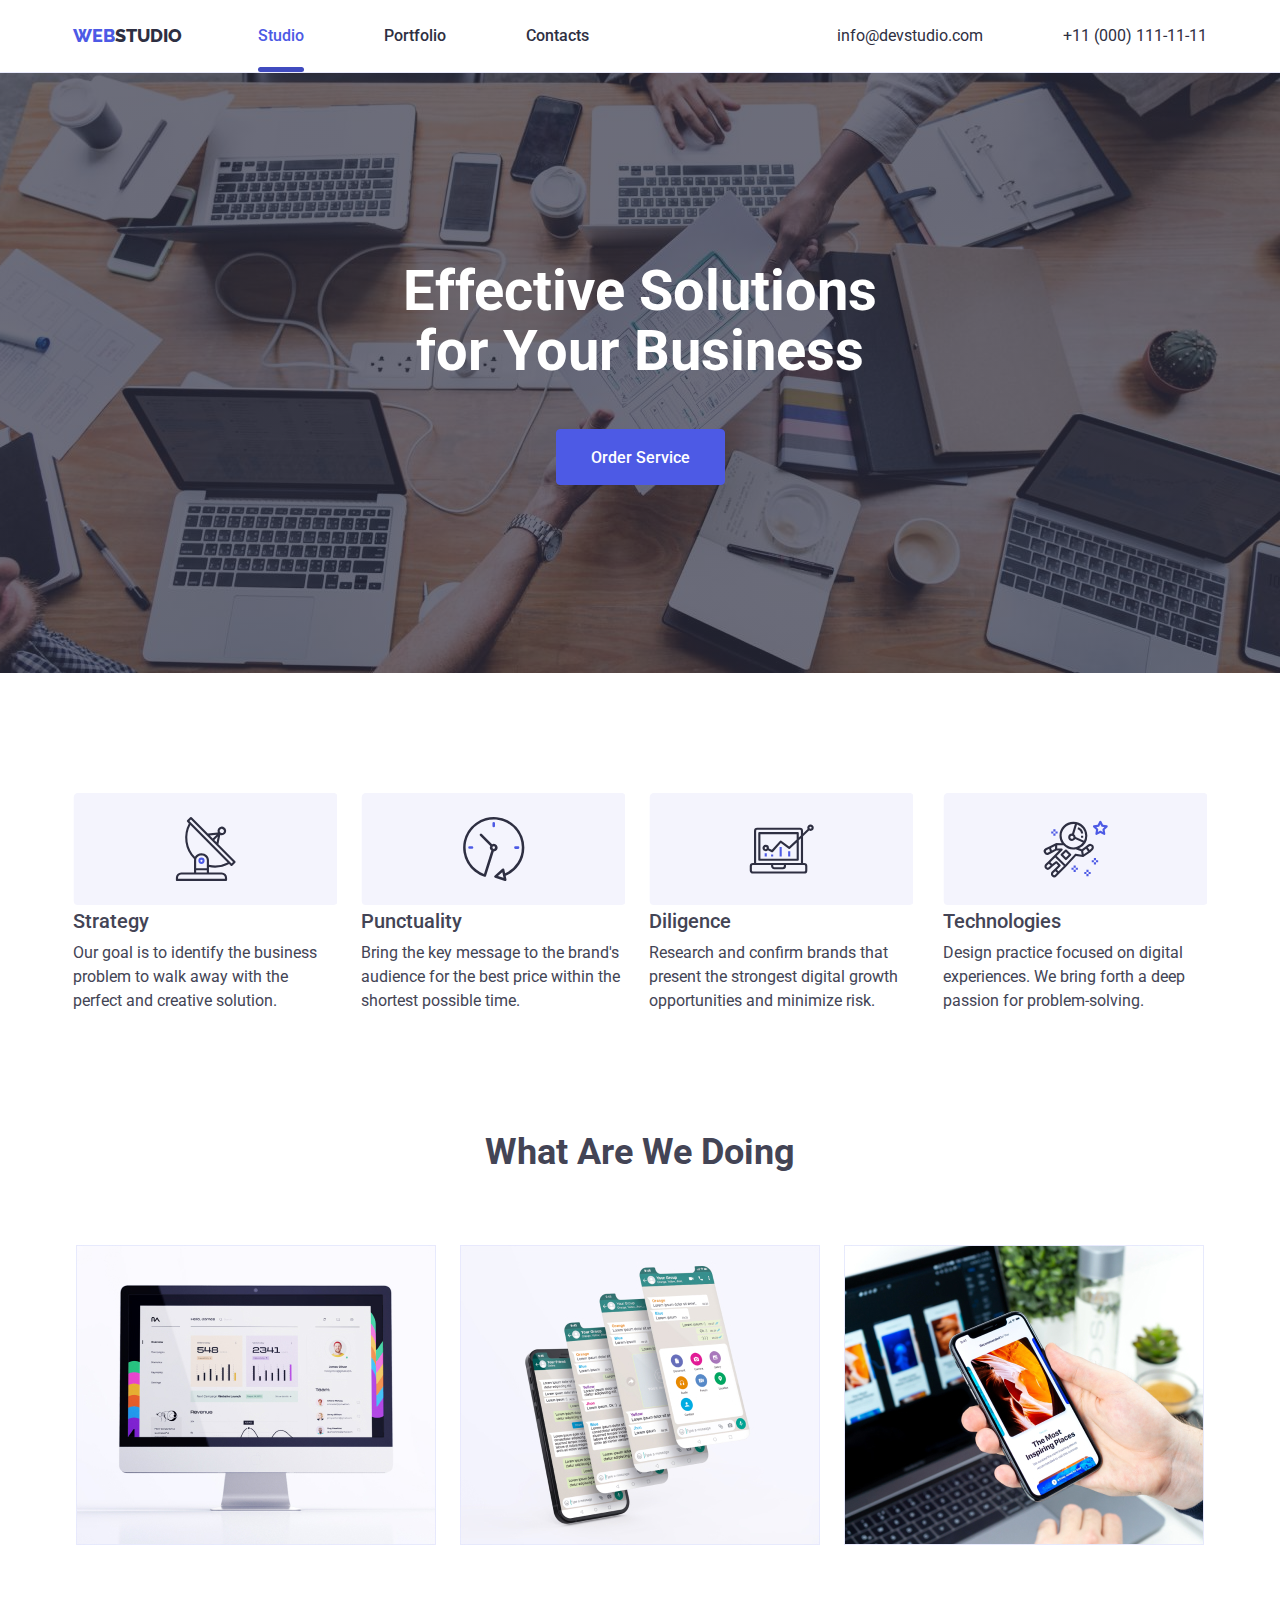
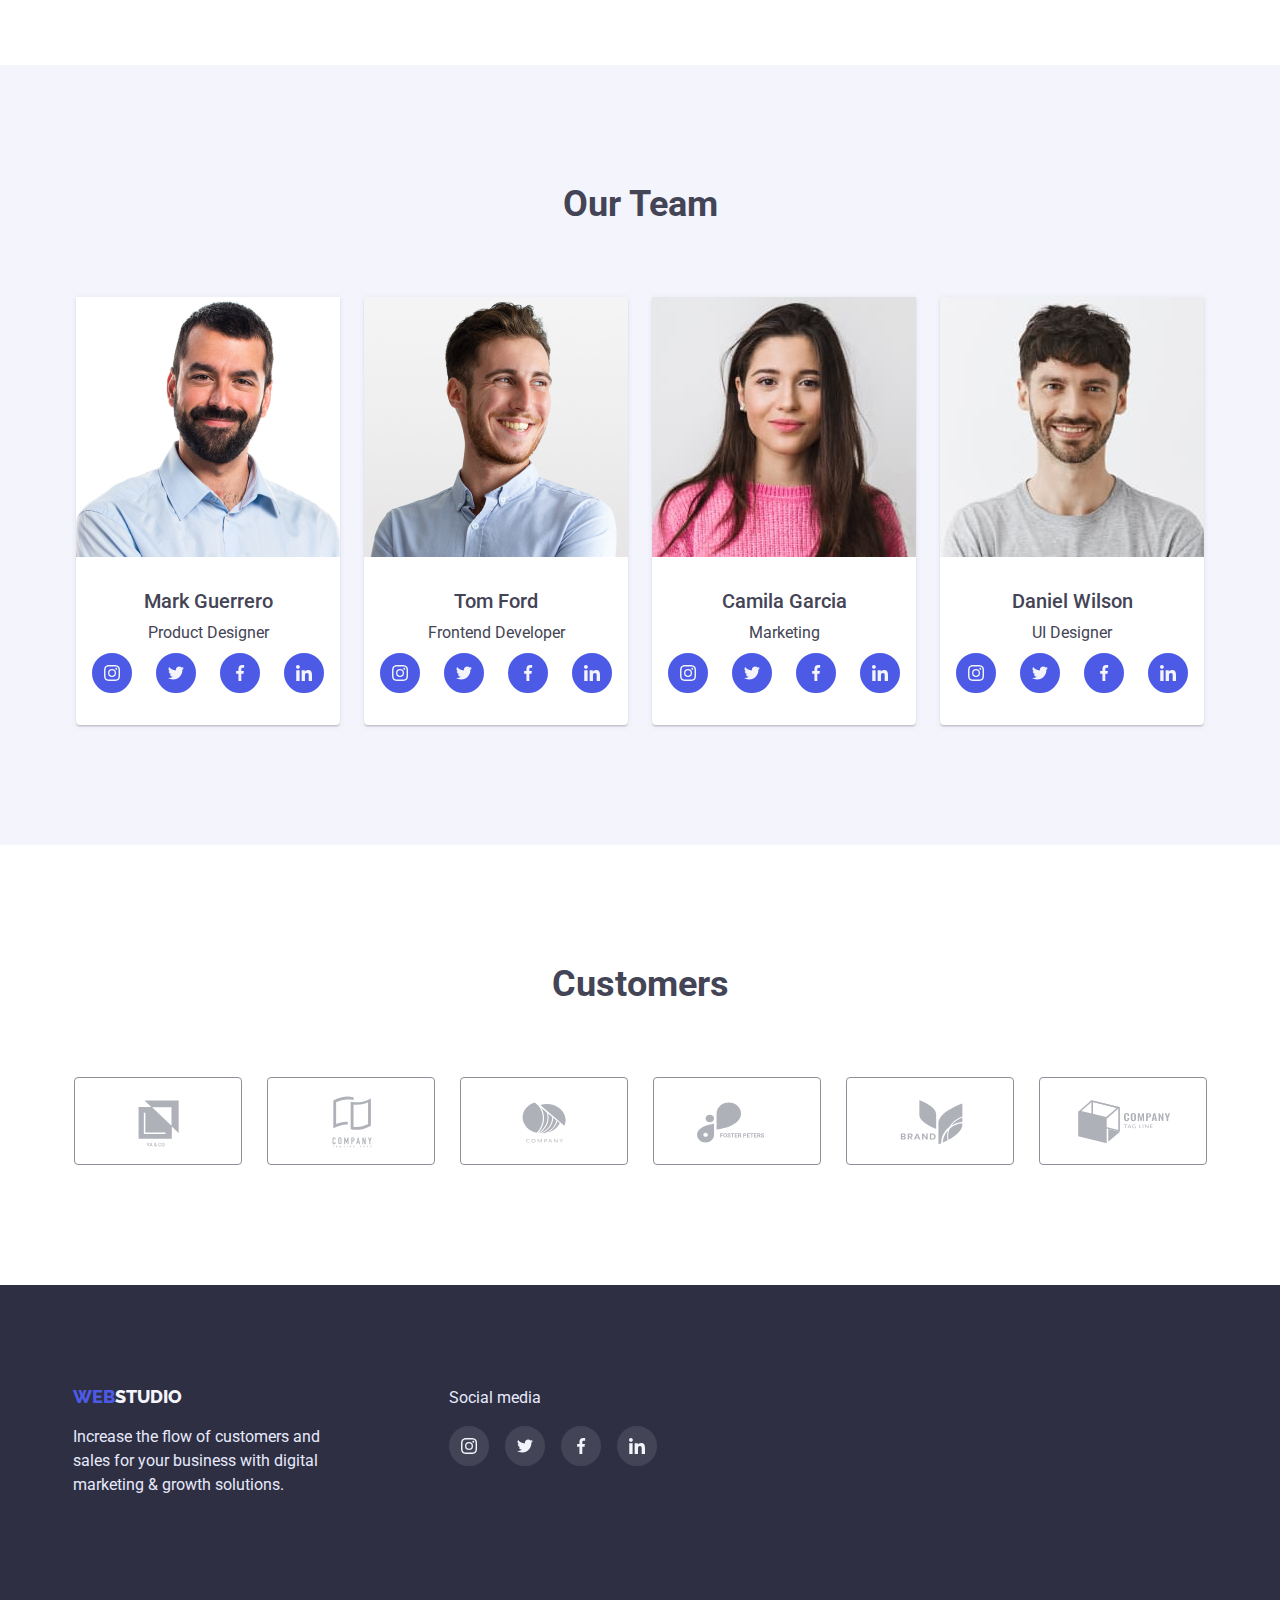
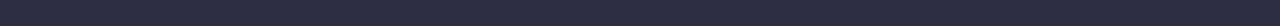
<file: index.html>
<!-- homework5 -->
<!DOCTYPE html>
<html lang="en">
  <head>
    <meta charset="UTF-8" />
    <meta http-equiv="X-UA-Compatible" content="IE=edge" />
    <meta name="viewport" content="width=, initial-scale=1.0" />
    <title>Document</title>
    <link rel="preconnect" href="https://fonts.googleapis.com" />
    <link rel="preconnect" href="https://fonts.gstatic.com" crossorigin />
    <link
      href="https://fonts.googleapis.com/css2?family=Raleway:wght@800&family=Roboto:wght@400;500;700&display=swap"
      rel="stylesheet"
    />
    <link
      rel="stylesheet"
      href="https://cdnjs.cloudflare.com/ajax/libs/modern-normalize/1.0.0/modern-normalize.min.css"
    />
    <link rel="stylesheet" href="./css/styles.css" />
  </head>
  <body class="body">
    <header class="page-header">
      <div class="container main-nav">
        <nav class="site-nav">
          <a href="./index.html" class="logo-dark"
            ><span class="accent">Web</span>Studio</a
          >
          <ul class="site-nav list">
            <li class="item">
              <a href="" class="link current">Studio</a>
            </li>
            <li class="item">
              <a href="./portfolio.html" class="link">Portfolio</a>
            </li>
            <li class="item">
              <a href="" class="link">Contacts</a>
            </li>
          </ul>
        </nav>
        <address class="address">
          <ul class="site-nav list">
            <li class="item">
              <a href="mailto:info@devstudio.com" class="header-mail link"
                >info@devstudio.com</a
              >
            </li>
            <li class="item">
              <a href="tel:+110001111111" class="header-tel link"
                >+11 (000) 111-11-11</a
              >
            </li>
          </ul>
        </address>
      </div>
    </header>

    <main>
      <section class="hero-index">
        <div class="overlay">
          <h1 class="hero-index-title">
            Effective Solutions for Your Business
          </h1>
          <button type="button" class="button">Order Service</button>
        </div>
      </section>

      <section class="section feature-section">
        <div class="container feature-container centered">
          <h2 class="section-title visually-hidden">Features</h2>
          <ul class="feature-list list">
            <li class="feature-item item">
              <svg class="icon-antenna">
                <use href="./images/sprite.svg#antenna"></use>
              </svg>
              <h3 class="title">Strategy</h3>
              <p class="text feature-text">
                Our goal is to identify the business problem to walk away with
                the perfect and creative solution.
              </p>
            </li>
            <li class="feature-item item">
              <svg class="icon-clock">
                <use href="./images/sprite.svg#clock"></use>
              </svg>
              <h3 class="title">Punctuality</h3>
              <p class="text feature-text">
                Bring the key message to the brand's audience for the best price
                within the shortest possible time.
              </p>
            </li>
            <li class="feature-item item">
              <svg class="icon-diagram">
                <use href="./images/sprite.svg#diagram"></use>
              </svg>
              <h3 class="title">Diligence</h3>
              <p class="text feature-text">
                Research and confirm brands that present the strongest digital
                growth opportunities and minimize risk.
              </p>
            </li>
            <li class="feature-item item">
              <svg class="icon-astronaut">
                <use href="./images/sprite.svg#astronaut"></use>
              </svg>
              <h3 class="title">Technologies</h3>
              <p class="text feature-text">
                Design practice focused on digital experiences. We bring forth a
                deep passion for problem-solving.
              </p>
            </li>
          </ul>
        </div>
      </section>

      <section class="section section-doing">
        <div class="container doing centered">
          <h2 class="section-title centered doing">What are we doing</h2>
          <ul class="doing-list list">
            <li class="item">
              <a href="">
                <img
                  src="./images/computer.jpg"
                  width="360"
                  height="300"
                  alt="computer"
                />
              </a>
            </li>
            <li class="item">
              <a href="">
                <img
                  src="./images/smartphone.jpg"
                  width="360"
                  height="300"
                  alt="smartphone"
                />
              </a>
            </li>
            <li class="item">
              <a href="">
                <img
                  src="./images/computer_and_smartphone.jpg"
                  width="360"
                  height="300"
                  alt="computer and smartphone"
                />
              </a>
            </li>
          </ul>
        </div>
      </section>

      <section class="section team-section">
        <div class="container">
          <h2 class="section-title centered our-team">Our Team</h2>
          <ul class="list team-list">
            <li class="item team-item">
              <img
                src="./images/mark_guerrero.jpg"
                alt="Photo of Mark Huerrero"
                width="264"
                height="260"
              />
              <h3 class="title team-title">Mark Guerrero</h3>
              <p class="text team-text">Product Designer</p>
              <ul class="list list-mediateam">
                <li class="item-mediateam">
                  <a href="" class="link-mediateam">
                    <svg class="icon-instagram icon-media">
                      <use href="./images/sprite.svg#instagram"></use>
                    </svg>
                  </a>
                </li>
                <li class="item-mediateam">
                  <a href="" class="link-mediateam">
                    <svg class="icon-twitter icon-media">
                      <use href="./images/sprite.svg#twitter"></use>
                    </svg>
                  </a>
                </li>
                <li class="item-mediateam">
                  <a href="" class="link-mediateam">
                    <svg class="icon-facebook icon-media">
                      <use href="./images/sprite.svg#facebook"></use>
                    </svg>
                  </a>
                </li>
                <li class="item-mediateam">
                  <a href="" class="link-mediateam">
                    <svg class="icon-linkedin icon-media">
                      <use href="./images/sprite.svg#linkedin"></use>
                    </svg>
                  </a>
                </li>
              </ul>
            </li>
            <li class="item team-item">
              <img
                src="./images/tom_ford.jpg"
                alt="Photo of Tom Ford"
                width="264"
                height="260"
              />
              <h3 class="title team-title">Tom Ford</h3>
              <p class="text team-text">Frontend Developer</p>
              <ul class="list list-mediateam">
                <li class="item-mediateam">
                  <a href="" class="link-mediateam">
                    <svg class="icon-instagram icon-media">
                      <use href="./images/sprite.svg#instagram"></use>
                    </svg>
                  </a>
                </li>
                <li class="item-mediateam">
                  <a href="" class="link-mediateam">
                    <svg class="icon-twitter icon-media">
                      <use href="./images/sprite.svg#twitter"></use>
                    </svg>
                  </a>
                </li>
                <li class="item-mediateam">
                  <a href="" class="link-mediateam">
                    <svg class="icon-facebook icon-media">
                      <use href="./images/sprite.svg#facebook"></use>
                    </svg>
                  </a>
                </li>
                <li class="item-mediateam">
                  <a href="" class="link-mediateam">
                    <svg class="icon-linkedin icon-media">
                      <use href="./images/sprite.svg#linkedin"></use>
                    </svg>
                  </a>
                </li>
              </ul>
            </li>

            <li class="item team-item">
              <img
                src="./images/camila_garcia.jpg"
                alt="Photo of Camila Garcia"
                width="264"
                height="260"
              />
              <h3 class="title team-title">Camila Garcia</h3>
              <p class="text team-text">Marketing</p>
              <ul class="list list-mediateam">
                <li class="item-mediateam">
                  <a href="" class="link-mediateam">
                    <svg
                      class="icon-instagram icon-media"
                      width="30px"
                      hight="30px"
                    >
                      <use href="./images/sprite.svg#instagram"></use>
                    </svg>
                  </a>
                </li>
                <li class="item-mediateam">
                  <a href="" class="link-mediateam">
                    <svg class="icon-twitter icon-media">
                      <use href="./images/sprite.svg#twitter"></use>
                    </svg>
                  </a>
                </li>
                <li class="item-mediateam">
                  <a href="" class="link-mediateam">
                    <svg class="icon-facebook icon-media">
                      <use href="./images/sprite.svg#facebook"></use>
                    </svg>
                  </a>
                </li>
                <li class="item-mediateam">
                  <a href="" class="link-mediateam">
                    <svg class="icon-linkedin icon-media">
                      <use href="./images/sprite.svg#linkedin"></use>
                    </svg>
                  </a>
                </li>
              </ul>
            </li>
            <li class="item team-item">
              <img
                src="./images/daniel_wilson.jpg"
                alt="Photo of Daniel Wilson"
                width="264"
                height="260"
              />
              <h3 class="title team-title">Daniel Wilson</h3>
              <p class="text team-text">UI Designer</p>
              <ul class="list list-mediateam">
                <li class="item-mediateam">
                  <a href="" class="link-mediateam">
                    <svg
                      class="icon-instagram icon-media"
                      width="30px"
                      hight="30px"
                    >
                      <use href="./images/sprite.svg#instagram"></use>
                    </svg>
                  </a>
                </li>
                <li class="item-mediateam">
                  <a href="" class="link-mediateam">
                    <svg class="icon-twitter icon-media">
                      <use href="./images/sprite.svg#twitter"></use>
                    </svg>
                  </a>
                </li>
                <li class="item-mediateam">
                  <a href="" class="link-mediateam">
                    <svg class="icon-facebook icon-media">
                      <use href="./images/sprite.svg#facebook"></use>
                    </svg>
                  </a>
                </li>
                <li class="item-mediateam">
                  <a href="" class="link-mediateam">
                    <svg class="icon-linkedin icon-media">
                      <use href="./images/sprite.svg#linkedin"></use>
                    </svg>
                  </a>
                </li>
              </ul>
            </li>
          </ul>
        </div>
      </section>

      <section class="section section-customers">
        <div class="container customers centered">
          <h2 class="section-title">Customers</h2>
          <ul class="list customers-list">
            <li class="customers-item item">
              <a href="" class="link customer-link">
                <svg class="client" width="" height="">
                  <use href="./images/sprite.svg#client-1"></use>
                </svg>
              </a>
            </li>
            <li class="customers-item item">
              <a href="" class="link customer-link">
                <svg class="client" width="" height="">
                  <use href="./images/sprite.svg#client-2"></use>
                </svg>
              </a>
            </li>
            <li class="customers-item item">
              <a href="" class="link customer-link">
                <svg class="client" width="" height="">
                  <use href="./images/sprite.svg#client-3"></use>
                </svg>
              </a>
            </li>
            <li class="customers-item item">
              <a href="" class="link customer-link">
                <svg class="client" width="" height="">
                  <use href="./images/sprite.svg#client-4"></use>
                </svg>
              </a>
            </li>
            <li class="customers-item item">
              <a href="" class="link customer-link">
                <svg class="client" width="" height="">
                  <use href="./images/sprite.svg#client-5"></use>
                </svg>
              </a>
            </li>
            <li class="customers-item item">
              <a href="" class="link customer-link">
                <svg class="client" width="" height="">
                  <use href="./images/sprite.svg#client-6"></use>
                </svg>
              </a>
            </li>
          </ul>
        </div>
      </section>
    </main>

    <footer class="footer">
      <div class="container footer-general">
        <div class="footer-logo">
          <a href="./index.html" class="logo-light"
            ><span class="accent">Web</span>Studio</a
          >
          <p class="text footer-text">
            Increase the flow of customers and sales for your business with
            digital marketing & growth solutions.
          </p>
        </div>
        <div class="footer-media">
          <p class="text text-media">Social media</p>
          <ul class="list list-mediafooter">
            <li class="item-media">
              <a href="" class="link-media">
                <svg class="icon-instagramfooter icon-mediafooter">
                  <use href="./images/sprite.svg#instagram"></use>
                </svg>
              </a>
            </li>
            <li class="item">
              <a href="" class="link-media">
                <svg class="icon-twitterfooter icon-mediafooter">
                  <use href="./images/sprite.svg#twitter"></use>
                </svg>
              </a>
            </li>
            <li class="item">
              <a href="" class="link-media">
                <svg class="icon-facebookfooter icon-mediafooter">
                  <use href="./images/sprite.svg#facebook"></use>
                </svg>
              </a>
            </li>
            <li class="item">
              <a href="" class="link-media">
                <svg class="icon-linkedinfooter icon-mediafooter">
                  <use href="./images/sprite.svg#linkedin"></use>
                </svg>
              </a>
            </li>
          </ul>
        </div>
      </div>
    </footer>
    <script src="./js/modal.js"></script>
  </body>
</html>
</file>
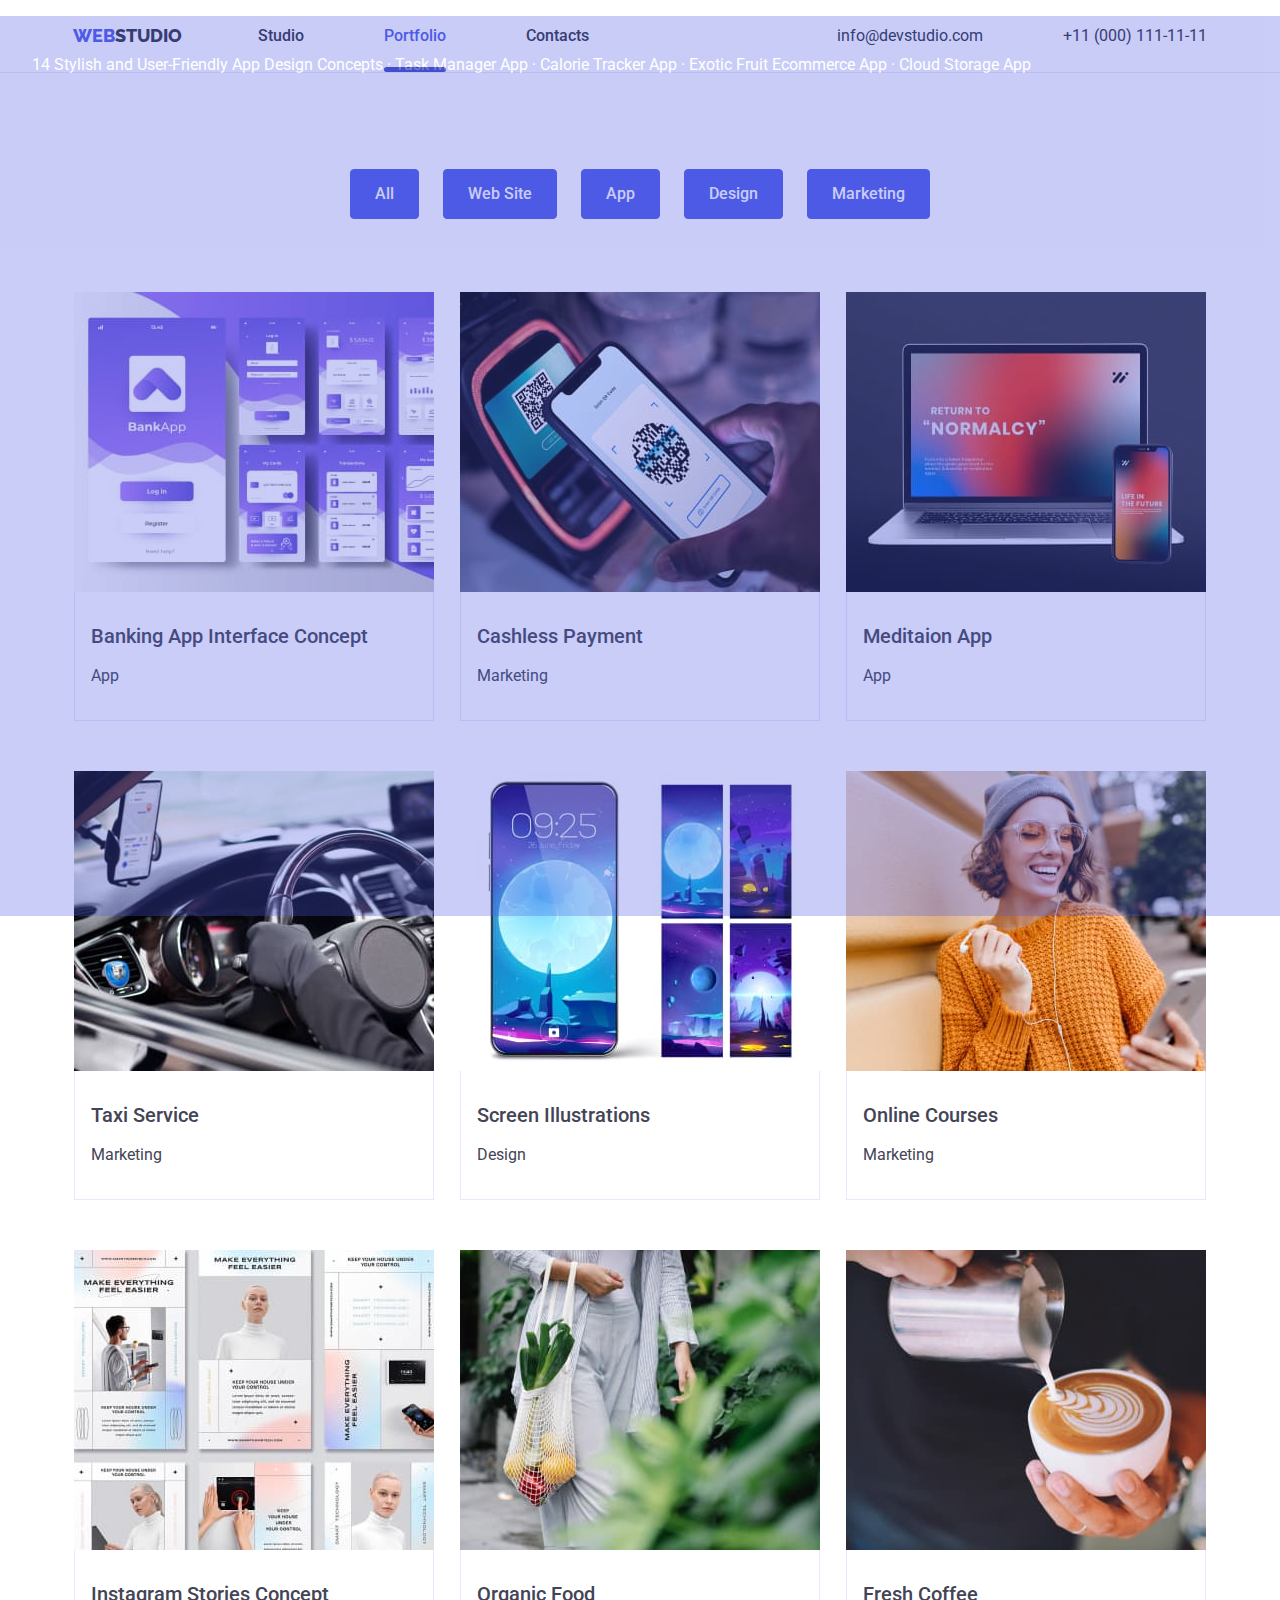
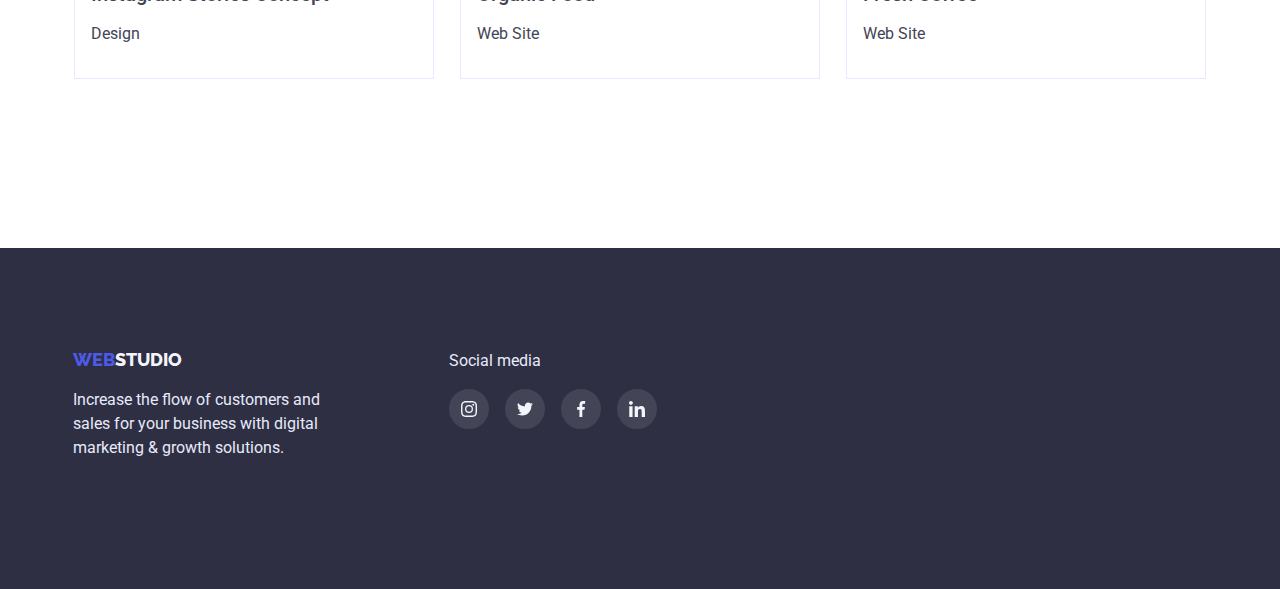
<file: portfolio.html>
<!-- homework5 -->
<!DOCTYPE html>
<html lang="en">
  <head>
    <meta charset="UTF-8" />
    <meta http-equiv="X-UA-Compatible" content="IE=edge" />
    <meta name="viewport" content="width=, initial-scale=1.0" />
    <title>Document</title>
    <link rel="preconnect" href="https://fonts.googleapis.com" />
    <link rel="preconnect" href="https://fonts.gstatic.com" crossorigin />
    <link
      href="https://fonts.googleapis.com/css2?family=Raleway:wght@800&family=Roboto:wght@400;500;700&display=swap"
      rel="stylesheet"
    />
    <link
      rel="stylesheet"
      href="https://cdnjs.cloudflare.com/ajax/libs/modern-normalize/1.0.0/modern-normalize.min.css"
    />
    <link rel="stylesheet" href="./css/styles.css" />
  </head>
  <body class="body">
    <header class="page-header">
      <div class="container main-nav">
        <nav class="site-nav">
          <a href="./index.html" class="logo-dark"
            ><span class="accent">Web</span>Studio</a
          >
          <ul class="site-nav list">
            <li class="item">
              <a href="./index.html" class="link">Studio</a>
            </li>
            <li class="item">
              <a href="" class="link current">Portfolio</a>
            </li>
            <li class="item">
              <a href="" class="link">Contacts</a>
            </li>
          </ul>
        </nav>
        <address class="address">
          <ul class="site-nav list">
            <li class="item">
              <a href="mailto:info@devstudio.com" class="header-mail link"
                >info@devstudio.com</a
              >
            </li>
            <li class="item">
              <a href="tel:+110001111111" class="header-tel link"
                >+11 (000) 111-11-11</a
              >
            </li>
          </ul>
        </address>
      </div>
    </header>

    <main>
      <section class="portfolio section">
        <div class="container">
          <h1 class="title visually-hidden">Filter buttons</h1>
          <ul class="button-list list">
            <li class="item">
              <button type="button" class="filter-btn">All</button>
            </li>
            <li class="item">
              <button type="button" class="filter-btn">Web Site</button>
            </li>
            <li class="item">
              <button type="button" class="filter-btn">App</button>
            </li>
            <li class="item">
              <button type="button" class="filter-btn">Design</button>
            </li>
            <li class="item">
              <button type="button" class="filter-btn">Marketing</button>
            </li>
          </ul>
          <h2 class="section-title visually-hidden">Filter images</h2>
          <ul class="filter-list list">
            <li class="item filter-item">
              <a href="" class="link filter-link">
                <div class="overlay-thumb">
                  <img
                    src="./images/banking_app_interface_concept.jpg"
                    width="360px"
                    height="300px"
                    alt="banking app"
                  />
                </div>
                <div class="overlay">
                  <p class="text-overlay">
                    14 Stylish and User-Friendly App Design Concepts · Task
                    Manager App · Calorie Tracker App · Exotic Fruit Ecommerce
                    App · Cloud Storage App
                  </p>
                </div>
                <div class="card-content">
                  <h3 class="title filter-title">
                    Banking App Interface Concept
                  </h3>
                  <p class="portfolio-text">App</p>
                </div>
                <!--
                    <p class="text-overlay">
                        14 Stylish and User-Friendly App Design Concepts · Task Manager App · Calorie Tracker App · Exotic Fruit Ecommerce App · Cloud Storage App
                    </p>
    -->
              </a>
            </li>
            <li class="item filter-item">
              <a href="" class="link filter-link">
                <img
                  src="./images/marketing_cashless_payments.jpg"
                  width="360"
                  height="300"
                  alt="smartphone with IQ-code"
                />
                <div class="card-content">
                  <h3 class="title filter-title">Cashless Payment</h3>
                  <p class="portfolio-text">Marketing</p>
                </div>
                <!--
                    <p class="text">
                        14 Stylish and User-Friendly App Design Concepts · Task Manager App · Calorie Tracker App · Exotic Fruit Ecommerce App · Cloud Storage App
                    </p>
    -->
              </a>
            </li>
            <li class="item filter-item">
              <a href="" class="link filter-link">
                <img
                  src="./images/mediation_app.jpg"
                  width="360"
                  height="300"
                  alt="mediation app"
                />
                <div class="card-content">
                  <h3 class="title filter-title">Meditaion App</h3>
                  <p class="portfolio-text">App</p>
                </div>
                <!--
                    <p class="text">
                        14 Stylish and User-Friendly App Design Concepts · Task Manager App · Calorie Tracker App · Exotic Fruit Ecommerce App · Cloud Storage App
                    </p>
    -->
              </a>
            </li>
            <li class="item filter-item">
              <a href="" class="link filter-link">
                <img
                  src="./images/marketing_taxi_service.jpg"
                  width="360"
                  height="300"
                  alt="driving with app"
                />
                <div class="card-content">
                  <h3 class="title filter-title">Taxi Service</h3>
                  <p class="portfolio-text">Marketing</p>
                </div>
                <!--
                    <p class="text">
                        14 Stylish and User-Friendly App Design Concepts · Task Manager App · Calorie Tracker App · Exotic Fruit Ecommerce App · Cloud Storage App
                    </p>
    -->
              </a>
            </li>
            <li class="item filter-item">
              <a href="" class="link filter-link">
                <img
                  src="./images/design_screen_illustrations.jpg"
                  width="360"
                  height="300"
                  alt="smartphone screen illustrations"
                />
                <div class="card-content">
                  <h3 class="title filter-title">Screen Illustrations</h3>
                  <p class="portfolio-text">Design</p>
                </div>
                <!--
                    <p class="text">
                        14 Stylish and User-Friendly App Design Concepts · Task Manager App · Calorie Tracker App · Exotic Fruit Ecommerce App · Cloud Storage App
                    </p>
    -->
              </a>
            </li>
            <li class="item filter-item">
              <a href="" class="link filter-link">
                <img
                  src="./images/marketing_online_courses.jpg"
                  width="360"
                  height="300"
                  alt="smiling girl with smartphone and earphones"
                />
                <div class="card-content">
                  <h3 class="title filter-title">Online Courses</h3>
                  <p class="portfolio-text">Marketing</p>
                </div>
                <!--
                    <p class="text">
                        14 Stylish and User-Friendly App Design Concepts · Task Manager App · Calorie Tracker App · Exotic Fruit Ecommerce App · Cloud Storage App
                    </p>
    -->
              </a>
            </li>
            <li class="item filter-item">
              <a href="" class="link filter-link">
                <img
                  src="./images/design_instagram_stories_consept.jpg"
                  width="360"
                  height="300"
                  alt="banking app"
                />
                <div class="card-content">
                  <h3 class="title filter-title">Instagram Stories Concept</h3>
                  <p class="portfolio-text">Design</p>
                </div>
                <!--
                    <p class="text">
                        14 Stylish and User-Friendly App Design Concepts · Task Manager App · Calorie Tracker App · Exotic Fruit Ecommerce App · Cloud Storage App
                    </p>
    -->
              </a>
            </li>
            <li class="item filter-item">
              <a href="" class="link filter-link">
                <img
                  src="./images/web_site_organic_food.jpg"
                  width="360"
                  height="300"
                  alt="woman with fruits and vegetables in a bag"
                />
                <div class="card-content">
                  <h3 class="title filter-title">Organic Food</h3>
                  <p class="portfolio-text">Web Site</p>
                </div>
                <!--
                    <p class="text">
                        14 Stylish and User-Friendly App Design Concepts · Task Manager App · Calorie Tracker App · Exotic Fruit Ecommerce App · Cloud Storage App
                    </p>
    -->
              </a>
            </li>
            <li class="item filter-item">
              <a href="" class="link filter-link">
                <img
                  src="./images/web_site_fresh_coffee.jpg"
                  width="360"
                  height="300"
                  alt="making fresh coffee"
                />
                <div class="card-content">
                  <h3 class="title filter-title">Fresh Coffee</h3>
                  <p class="portfolio-text">Web Site</p>
                </div>
                <!--
                    <p class="text">
                        14 Stylish and User-Friendly App Design Concepts · Task Manager App · Calorie Tracker App · Exotic Fruit Ecommerce App · Cloud Storage App
                    </p>
    -->
              </a>
            </li>
          </ul>
        </div>
      </section>
    </main>

    <footer class="footer">
      <div class="container footer-general">
        <div class="footer-logo">
          <a href="./index.html" class="logo-light"
            ><span class="accent">Web</span>Studio</a
          >
          <p class="text footer-text">
            Increase the flow of customers and sales for your business with
            digital marketing & growth solutions.
          </p>
        </div>
        <div class="footer-media">
          <p class="text text-media">Social media</p>
          <ul class="list list-mediafooter">
            <li class="item-media">
              <a href="" class="link-media">
                <svg class="icon-instagramfooter icon-mediafooter">
                  <use href="./images/sprite.svg#instagram"></use>
                </svg>
              </a>
            </li>
            <li class="item">
              <a href="" class="link-media">
                <svg class="icon-twitterfooter icon-mediafooter">
                  <use href="./images/sprite.svg#twitter"></use>
                </svg>
              </a>
            </li>
            <li class="item">
              <a href="" class="link-media">
                <svg class="icon-facebookfooter icon-mediafooter">
                  <use href="./images/sprite.svg#facebook"></use>
                </svg>
              </a>
            </li>
            <li class="item">
              <a href="" class="link-media">
                <svg class="icon-linkedinfooter icon-mediafooter">
                  <use href="./images/sprite.svg#linkedin"></use>
                </svg>
              </a>
            </li>
          </ul>
        </div>
      </div>
    </footer>
  </body>
</html>
</file>
<file: css/styles.css>
/*
Colors
1) Primary Brend #4D5AE5;
2) Pressed state #404BBF;
3) Dark #2E2F42;
4) Success #31D0AA;
5) Text #434455;
6) Subtle text #8E8F99;
7) Accent: #E7E9FC;
8) Light #F4F4FD;
9) Modal overlay #2E2F42;
10) Hero background #2E2F42;
11) clients background: #AFB1B8;

*/

html {
    box-sizing:border-box;
}

*,
*::before,
*::after {
    box-sizing: inherit;
}

:root {
    --primary-brend: #4D5AE5;
    --pressed-state: #404BBF;
    --dark: #2E2F42;
    --success: #31D0AA;
    --text: #434455;
    --subtle-text: #8E8F99;
    --accent: #E7E9FC;
    --light: #F4F4FD;
    --white: #FFFFFF;
    --client: #AFB1B8;
    --timing-function: cubic-bezier(0.4, 0, 0.2, 1);
}


.body {
margin: 0;
background-color: var(--white);
color: var(--text);
font-family: Roboto, sans-serif;
}

.list {
list-style: none;
padding: 0;
margin: 0;
}

.link {
text-decoration: none;
}

.visually-hidden {
position: absolute;
width: 1px;
height: 1px;
margin: -1px;
border: 0;
padding: 0;
white-space: nowrap;
clip-path: inset(100%);
clip: rect(0 0 0 0);
overflow: hidden;
}

h1, 
h2, 
h3, 
h4, 
h5, 
h6 {
color: var(--text);
}

.accent {
    color: var(--primary-brend);
}

.container {
    padding-left: 12px;
    padding-right: 12px;
    margin-left: auto;
    margin-right: auto;
    width: 1158px;
}

img {
    overflow-clip-margin: content-box;
    overflow: clip;
    display: block;
    height: auto;
    width: 100%;
}

/* Page-header */
.page-header {
    border-bottom: 1px solid var(--accent);
}

.logo-dark {
    padding-top: 24px;
    padding-bottom: 24px;
    margin-right: 76px;

    color:var(--dark);

    font-family: Raleway;
    font-size: 18px;
    font-weight: 800;
    line-height: 1.33;
    letter-spacing: 3%;
    text-decoration: none;
    text-transform: uppercase;
    transition: color 250ms var(--timing-function);
}

.logo-dark:hover,
.logo-dark:focus {
    color: var(--pressed-state);
}

.logo-light {

    padding: 0px;
    margin-top: 0px;
    margin-bottom: 16px;
    margin-left: 0px;

    color:var(--light);

    font-family: Raleway;
    font-size: 18px;
    font-weight: 800;
    line-height: 1.33;
    letter-spacing: 3%;
    text-decoration: none;
    text-transform: uppercase;
    transition: color 250ms var(--timing-function);
}

.logo-light:hover,
.logo-light:focus {
    color: var(--pressed-state)
}

/* site-nav */
.site-nav {
    display: flex;
}

.site-nav .item + .item {
    margin-left: 40px;
}

.site-nav .item:not(:last-child) {
    margin-right: 40px;
}

.main-nav {
    display: flex;
    align-items: center;
}

.site-nav .link {
    display: block;
    padding-top: 24px;
    padding-bottom: 24px;

    color: var(--dark);

    font-family: 'Roboto';
    font-style: normal;
    font-weight: 500;
    font-size: 16px;
    line-height: 1.5;
    text-decoration: none;
    transition: color 250ms var(--timing-function);
}


.site-nav .link:hover, 
.site-nav .link:focus {
    color: var(--pressed-state);
}

.site-nav .link.current {
    color: var(--primary-brend);
    position: relative;
}

.site-nav .link.current::after {
    content: '';

    position: absolute;

    display: inline-block;
    width: 100%;
    height: 5px;
    background-color: var(--pressed-state);
    border-radius: 2.5px;

    left: 0;
    bottom: 0;
}

.address .link {
    color: var(--dark);
    font-family: 'Roboto';
    font-style: normal;
    font-weight: 400;
    font-size: 16px;
    line-height: 1.5;
    text-decoration: none;
}

.address {
    display: flex;
    margin-left: auto;
}

/* hero */
.hero-index {
    padding-top: 188px;
    padding-bottom: 188px;
    max-width: 1440px;

    background-color: var(--dark);
    text-align: center;

    max-width: auto;
    margin-left: auto;
    margin-right: auto;
    background-image: linear-gradient(
        to right,
        rgba(46, 47, 66, 0.7),
        rgba(46, 47, 66, 0.7)
        ),
        url("../images/people-office-1.jpg");
    background-repeat: no-repeat;
    background-position: center;
    background-size: cover;
    object-fit: cover;
}

.hero-index-title {
    margin-left: auto;
    margin-right: auto;
    max-width: 494px;
    margin-top: 0px;
    margin-bottom: 48px;
    padding-top: 0px;
    padding-bottom: 0px;


    color: var(--white);

    font-style: inherit;
    font-family: 'Roboto';
    font-weight: 700;
    font-size: 56px;
    line-height: 60px;
    letter-spacing: 2%;
}

/* section */

.section.nav {
    padding-top: 0px;
    padding-bottom: 0px;
    margin-bottom: 310px;
}

.section {
    padding-top: 120px;
    padding-bottom: 0px;
}

.section.no-padding {
    padding-top: 0px;
    padding-bottom: 0px;
    margin-top: 0px;
    margin-bottom: 0px;
}

.section-title {
    margin-top: 0px;
    margin-bottom: 72px;
    padding: 0px;
    color: var(--text);

    font-family: 'Roboto';
    font-style: normal;
    font-weight: 700;
    font-size: 36px;
    line-height: 1.11;
    text-align: center;
    letter-spacing: 2%;
    text-transform: capitalize;
}

.section-title.centered {
    text-align: center;
}

.title {
    padding: 0px;
    margin-top: 0px;
    margin-bottom: 8px;
    font-family: 'Roboto';
    font-style: normal;
    font-weight: 500;
    font-size: 20px;
    line-height: 1.2;
    letter-spacing: 2%;
    color:var(--text);
}

/* footer */
.footer {


    padding-top: 100px;
    padding-bottom: 100px;

    background-color:var(--dark);
    color:var(--accent);
}

/* features */

.feature-section {
    margin-bottom: 0px;
    padding-bottom: 120px;
    margin-right: auto;
    margin-left: auto;
}

.feature-list .title {
    margin-top: 0px;
    margin-bottom: 8px;
    color:var(--text);
}

.feature-list {
    display: flex;
    flex-wrap: nowrap;
    justify-content: center;
    gap: 24px;
}

.feature-item {
padding: 0px;
margin: 0px;
}

.icon-antenna,
.icon-clock,
.icon-diagram,
.icon-astronaut {
    width: 264px;
    height: 112px;
}


/*

.icon-antenna::before {
    background-image: url('../images/icon-1-antenna.svg');
}

.icon-clock::before {
    background-image: url('../images/icon-2-clock.svg');
}

.icon-diagram::before {
    background-image: url('../images/icon-3-diagram.svg');
}

.icon-astronaut::before {
    background-image: url('../images/icon-4-astronaut.svg');
}

*/



.feature-container {
    padding-bottom: 0px;
    margin-right: auto;
    margin-left: auto;
}

/* Doing*/

.section-doing {
    padding-top: 0px;
    padding-bottom: 120px;
}

.doing-list {
    display:flex;
    justify-content: center;
}

.doing-list .item:not(:last-child) {
    margin-right: 24px;
}

/* Team */

.team-section {
    background-color: var(--light);
    padding-bottom: 120px;
}

.team-list {
    display: flex;
    justify-content: center;
}

.team-list .item:not(:last-child){
    margin-right: 24px;
}

.team-title {
    margin-top: 32px;
    margin-bottom: 0px;
}

.team-list > .item > .title,
.team-list > .item > .text {
    text-align: center;
}

a .list-mediateam,
a .list-mediafooter {
    height: 40px;
    width: 40px;
}

/* filter btns */
.button-list {
    display: flex;
    justify-content: center;
}

.button-list .item:not(:last-child) {
    margin-right: 24px;
}

.filter-link {
    display: inline-block;
    box-sizing: border-box;
    border: 1px solid transparent;
}

.filter-item {
    border-color: var(--dark);
}

.filter-title {
    margin-bottom: 8px;
}

.filter-list {
    display: flex;
    flex-wrap: wrap;
}

.filter-list .item {
    width: calc((100% - 48px) / 3);
    margin-right: 24px;
    margin-bottom: 48px;
    padding-right: 0px;
    padding-left: 0px;
}

.filter-list .item:nth-child(3n) {
    margin-right: 0px;
}

.filter-list .item:nth-child(.item:nth-child(-n-3)) {
    margin-bottom: 0px;
}

/* Portfolio */
.portfolio {
    padding-top: 96px;
    padding-bottom: 120px;
    background-color: var(--white);
    }

/* Button */
.button {
    display: inline-block;
    border-radius: 4px;
    padding: 16px 32px;
    min-width: 169px;
    height: 56px;
    text-align: center;

    color: var(--white);
    background: var(--primary-brend);
    border: 1px solid var(--primary-brend);

    text-decoration: none;
    font-family: 'Roboto';
    font-style: normal;
    font-weight: 500;
    font-size: 16px;
    line-height: 1.5;
    letter-spacing: 4%;
    transition: background-color 250ms var(--timing-function),
    box-shadow 250ms var(--timing-function);
}

.button:hover,
.button:focus {
    background-color: var(--pressed-state);
    box-shadow: 0px 4px 4px rgba(0, 0, 0, 0.15);
    cursor: pointer;
}

.button-list {
    margin-bottom: 72px;
}

.filter-btn {
    display: inline-block;
    box-sizing: border-box;
    border-radius: 4px;
    padding: 12px 24px;
    text-align: center;

    color: var(--white);
    background: var(--primary-brend);
    border: 1px solid var(--primary-brend);

    text-decoration: none;
    font-family: 'Roboto';
    font-style: normal;
    font-weight: 500;
    font-size: 16px;
    line-height: 1.5;
    letter-spacing: 4%;
    transition: background-color 250ms var(--timing-function),
                box-shadow 250ms var(--timing-function);
}


.filter-btn:hover,
.filter-btn:focus {
    background-color: var(--pressed-state);
    box-shadow: 0px 4px 4px rgba(0, 0, 0, 0.15);
}

.filter-item:nth last child(-n+3) {
    margin-bottom: 0px;
}

.card-content {
    padding-top: 32px;
    padding-bottom: 32px;
    padding-left: 16px;

    border-top: none;
    border-right: solid 1px var(--accent);
    border-bottom: solid 1px var(--accent);
    border-left: solid 1px var(--accent);
    }


    overflow: hidden;


.overlay-thumb {
    transform: translateY(0%);
    display: inline-block;
    content: '';
    position: relative;
    top: 0;
    left: 0;

    background-color: var(--primary-brend);
    opacity: 1;
    transform: translateY(100%);
    color: var(--white);
}

.text-overlay {
    transform: translateY(0%);
    display: inline-block;
    content: '';
    position: absolute;
    top: 0;
    left: 0;
    width: 100%;
    height: 100%;

    padding-top: 40px;
    padding-right: 32px;
    padding-bottom: 40px;
    padding-left: 32px;

    background-color: var(--primary-brend);
    opacity: 0.3;
    transform: translateY(100%);
    color: var(--white);
    position: absolute;
    transform: translateY(0);
    transition: transform 250ms var(--timing-function),
    opacity 250ms var(--timing-function);
}

.filter-link:hover,
.filter-link:focus {
    box-shadow: 0px 4px 4px rgba(0, 0, 0, 0.15);
}

.filter-link:hover .overlay-thumb {
    transform: translateY(0);
    transition: transform 250ms var(--timing-function),
    opacity 250ms var(--timing-function);
    
}

/* paragraph */

.text {
    margin-top: 0;
    margin-bottom: 120px;

    font-weight: 400;
    font-size: 16px;
    line-height: 1.5;
    letter-spacing: 2%;
}

.text-overlay {
    
}

.team-text {
    margin-bottom: 32px;
    margin-top: 8px;
    margin-bottom: 8px;
}

.feature-text {
    padding: 0px;
    margin-top: 0px;
    margin-bottom: 0px;
}

.footer-text {
    width: 256px;
    margin-top: 16px;
    margin-bottom: 0px;
    padding: 0px;
}

.portfolio-text {

    color: var(--text);
    font-weight: 400;
    font-size: 16px;
    line-height: 1.5;
    letter-spacing: 2%;
    transition: color 250ms var(--timing-function);
}

.portfolio-text:nth-child(-n+3) {
    margin-bottom: 0px;
}

.portfolio-text:hover {
    color: var(--text);
}

/*
Fuckup check
.box{
outline: 2px solid tomato;
}
*/

/* customers */

.section-customers {
    padding-bottom: 120px;
}

.customers-list {
    display: flex;
    justify-content: space-around;
    gap: 24px;
}

.customers-item {
    width: 168px;
    height: 88px;
    border-radius: 4px;
    }

.customer-link {
    display: flex;
    justify-content: center;
    align-items: center;
    width: 100%;
    height: 100%;
    border: 1px solid var(--subtle-text);
    border-color: var(--subtle-text);
    border-radius: 4px;
    transition: border-color 2500ms var(--timing-function);
}

.customer-link:hover,
.customer-link:focus {
    border-color: var(--pressed-state);
}

/* customers */

.client {
    fill: var(--client);
    transition: fill 250ms var(--timing-function);
}

.client:hover,
.client:focus {
    fill: var(--pressed-state);
}

/* sprite */

.text-media {
    padding: 0px;
    margin-top: 0;
    margin-right: 0px;
    margin-bottom: 16px;
    margin-left: 0px;
}

/* team media */

.list-mediateam {
    display: flex;
    justify-content: center;
    padding-top: 0px;
    padding-right: 0px;
    padding-left: 0px;
    padding-bottom: 32px;
    margin: 0px;
    gap: 24px;
}

.team-item {
    background-color: var(--white);
    border-right: 1px solid var(--subtle);
    border-bottom: 1px solid var(--subtle);
    border-left: 1px solid var(--subtle);
    border-radius: 0px 0px 4px 4px;
    box-shadow: 0px 1px 6px rgba(46, 47, 66, 0.08), 
                0px 1px 1px rgba(46, 47, 66, 0.16), 
                0px 2px 1px rgba(46, 47, 66, 0.08);
}

.item-mediateam {
    padding: 0px;
    border:none;
    width: 40px;
    height: 40px;
}

.link-mediateam {
    display: block;
    height: 100%;
    width: 100%;
}

.item-media {
width: 40px;
height: 40px;
}

.link-media {
    display: block;
    width: 100%;
    height: 100px;
}

.icon-instagram {
    padding: 0px;
    margin: 0px;
    width: 40px;
    height: 40px;
    fill: var(--primary-brend);
    }
    
.icon-media {
    fill: var(--primary-brend);
    transform: fill 2500ms var(--timing-function);
}

.icon-media:hover,
.icon-media:focus {
    fill: var(--pressed-state);
}

.icon-mediafooter {
    fill:#FFFFFF1A;
    transform: fill 2500ms var(--timing-function);
}

.icon-mediafooter:hover,
.icon-mediafooter:focus {
    fill: var(--success);
}

.icon-twitter {
    padding: 0px;
    margin: 0px;
    width: 40px;
    height: 40px;
    fill: var(--primary-brend);
}

.icon-facebook {
    padding: 0px;
    margin: 0px;
    width: 40px;
    height: 40px;
    fill: var(--primary-brend);
}

.icon-linkedin {
    padding: 0px;
    margin: 0px;
    width: 40px;
    height: 40px;
    fill: var(--primary-brend);
}

/* footer media */

.footer {
    display: flex;
    flex-wrap: nowrap;
    
}

.footer-general{
    display: flex;
    align-items: baseline;
}

.footer-logo {
    margin-right: 120px;
}

.list-mediafooter {
    display: flex;
    flex-wrap: nowrap;
    justify-content: space-between;
    gap: 16px;
}

.item-mediafooter {
    padding: 0px;
    border: none;
}

.icon-instagramfooter {
    padding: 0px;
    margin: 0px;
    width: 40px;
    height: 40px;
    fill: #FFFFFF1A;
}

.icon-twitterfooter {
    padding: 0px;
    margin: 0px;
    width: 40px;
    height: 40px;
    fill: #FFFFFF1A;
}

.icon-facebookfooter {
    padding: 0px;
    margin: 0px;
    width: 40px;
    height: 40px;
    fill: #FFFFFF1A;
}

.icon-linkedinfooter {
    padding: 0px;
    margin: 0px;
    width: 40px;
    height: 40px;
    fill: #FFFFFF1A;
}

.link-media {
    padding: 0px;
    margin: 0px;
}
</file>
